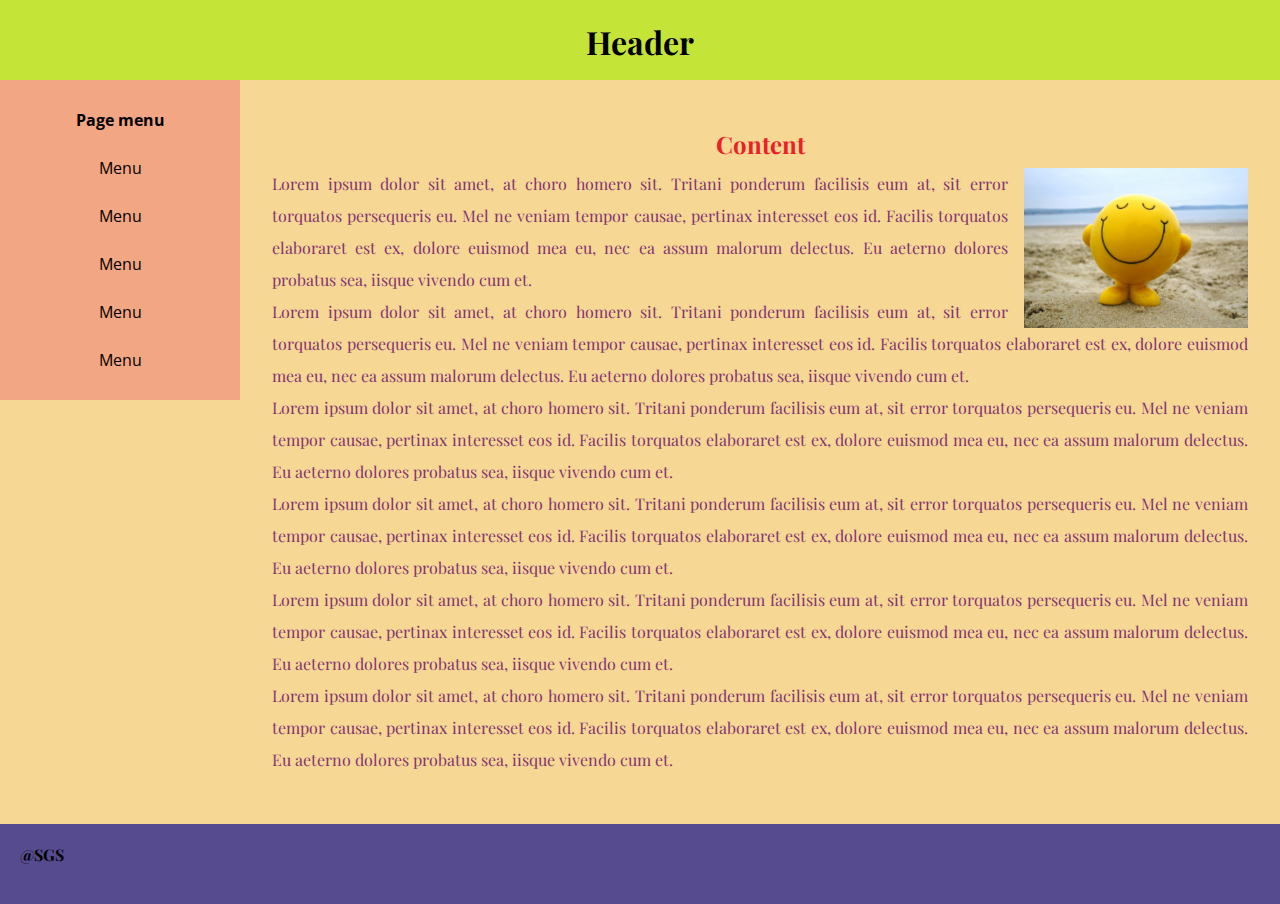
<file: PS_1/task2/index.html>
<!DOCTYPE html>
<html lang="en">
<head>
  <meta charset="UTF-8">
  <meta name="viewport" content="width=device-width, initial-scale=1.0">
  <meta http-equiv="X-UA-Compatible" content="ie=edge">
  <title> Task_2 </title>
  <link rel="stylesheet" href="style.css">
  <link href="https://fonts.googleapis.com/css?family=Open+Sans|Playfair+Display&display=swap&subset=cyrillic" rel="stylesheet">
</head>

<body>
  <div class="wrapper">
    <div class="header"><h1>Header</h1></div>
    <div class="menu"><b>Page menu</b><br>Menu<br>Menu<br>Menu<br>Menu<br>Menu</div>
    <div class="content"><h2>Content</h2>
      <img id="content_img1" src="happy-smile-guy.jpg" alt="smile">
      <p>Lorem ipsum dolor sit amet, at choro homero sit. Tritani ponderum facilisis eum at, sit error torquatos persequeris eu. Mel ne veniam tempor causae, pertinax interesset eos id. Facilis torquatos elaboraret est ex, dolore euismod mea eu, nec ea assum malorum delectus. Eu aeterno dolores probatus sea, iisque vivendo cum et.</p>
      <p>Lorem ipsum dolor sit amet, at choro homero sit. Tritani ponderum facilisis eum at, sit error torquatos persequeris eu. Mel ne veniam tempor causae, pertinax interesset eos id. Facilis torquatos elaboraret est ex, dolore euismod mea eu, nec ea assum malorum delectus. Eu aeterno dolores probatus sea, iisque vivendo cum et.</p>
      <p>Lorem ipsum dolor sit amet, at choro homero sit. Tritani ponderum facilisis eum at, sit error torquatos persequeris eu. Mel ne veniam tempor causae, pertinax interesset eos id. Facilis torquatos elaboraret est ex, dolore euismod mea eu, nec ea assum malorum delectus. Eu aeterno dolores probatus sea, iisque vivendo cum et.</p>
      <p>Lorem ipsum dolor sit amet, at choro homero sit. Tritani ponderum facilisis eum at, sit error torquatos persequeris eu. Mel ne veniam tempor causae, pertinax interesset eos id. Facilis torquatos elaboraret est ex, dolore euismod mea eu, nec ea assum malorum delectus. Eu aeterno dolores probatus sea, iisque vivendo cum et.</p>
      <p>Lorem ipsum dolor sit amet, at choro homero sit. Tritani ponderum facilisis eum at, sit error torquatos persequeris eu. Mel ne veniam tempor causae, pertinax interesset eos id. Facilis torquatos elaboraret est ex, dolore euismod mea eu, nec ea assum malorum delectus. Eu aeterno dolores probatus sea, iisque vivendo cum et.</p>
      <p>Lorem ipsum dolor sit amet, at choro homero sit. Tritani ponderum facilisis eum at, sit error torquatos persequeris eu. Mel ne veniam tempor causae, pertinax interesset eos id. Facilis torquatos elaboraret est ex, dolore euismod mea eu, nec ea assum malorum delectus. Eu aeterno dolores probatus sea, iisque vivendo cum et.</p>
    </div>
  </div>
  <footer class="footer"><b>@SGS</b></footer>

</body>
</html>
</file>
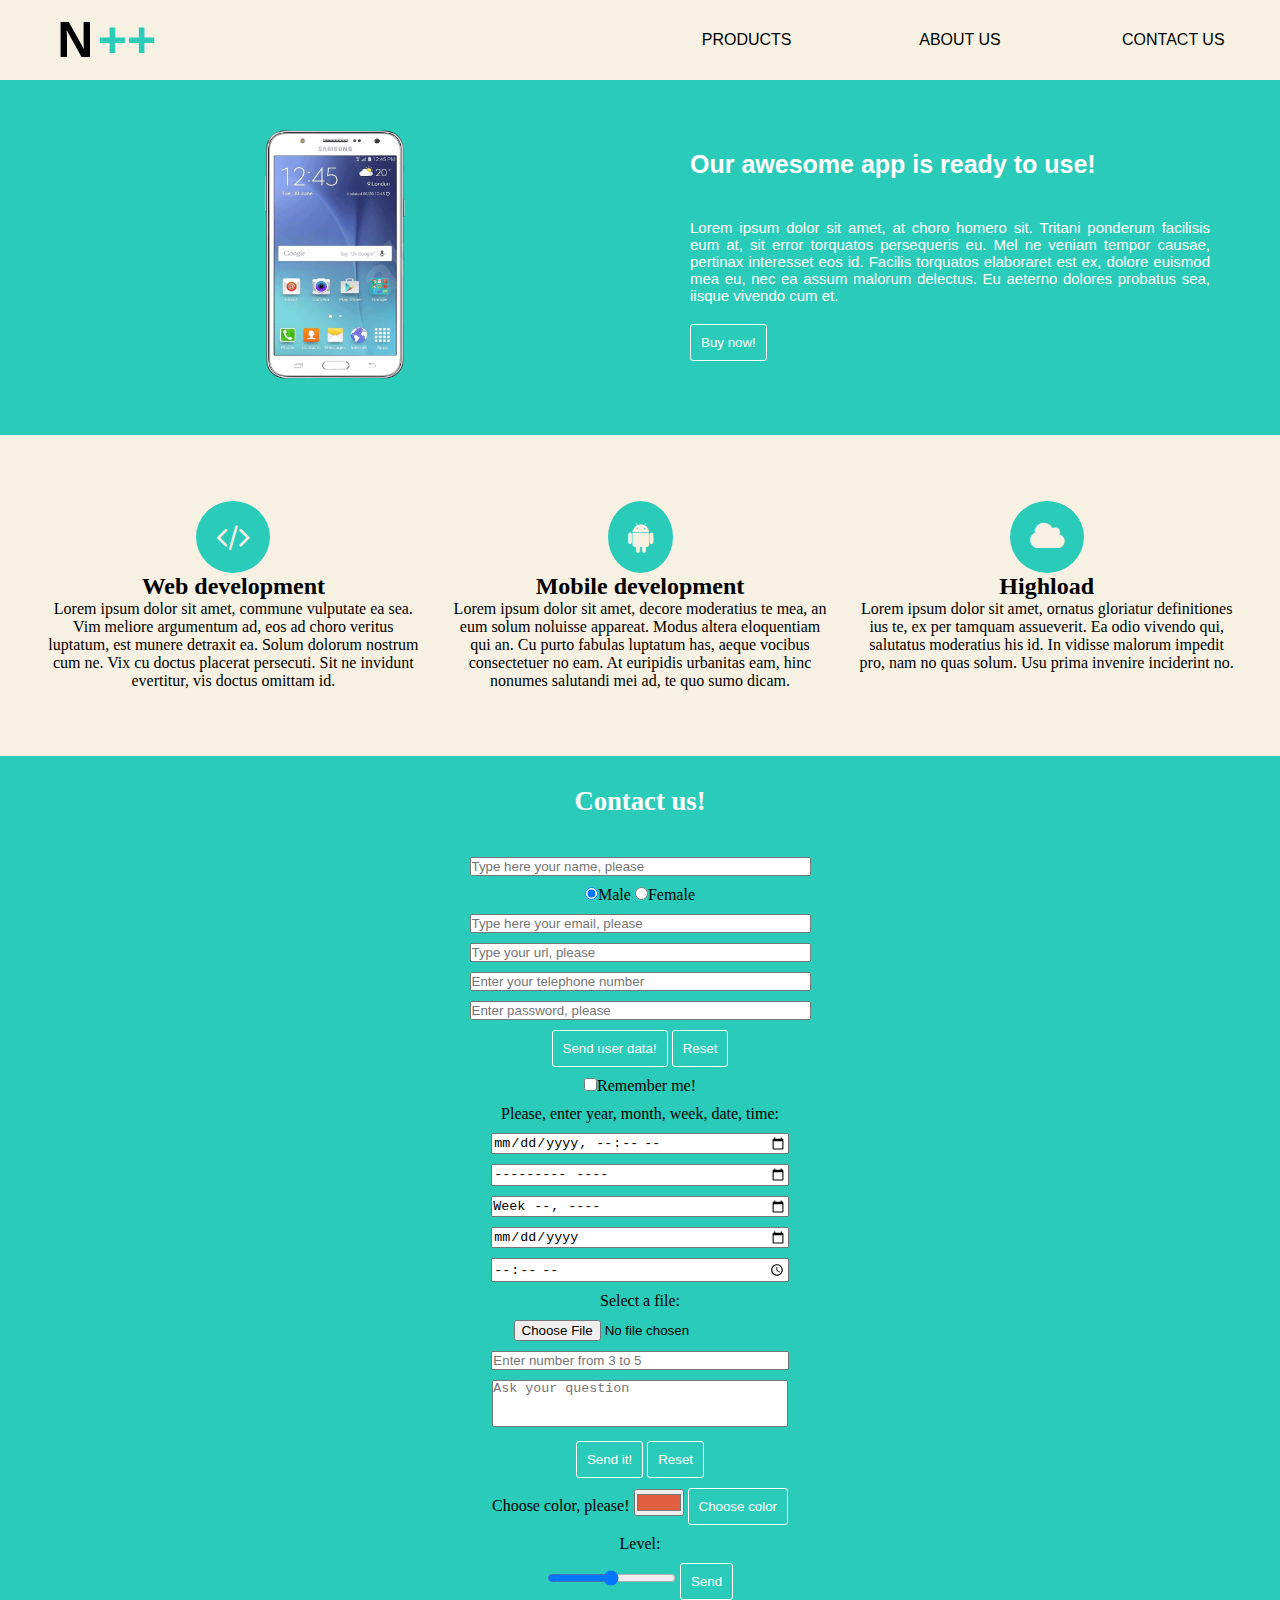
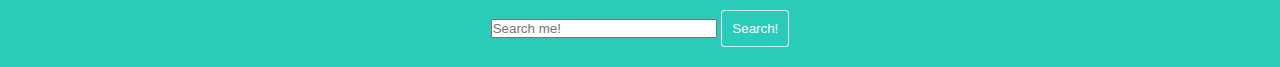
<file: PS_1/task3/index.html>
<!DOCTYPE html>
<html lang="en">
<head>
  <meta charset="UTF-8">
  <meta name="viewport" content="width=device-width, initial-scale=1.0">
  <meta http-equiv="X-UA-Compatible" content="ie=edge">
  <link rel="stylesheet" href="http://maxcdn.bootstrapcdn.com/font-awesome/4.3.0/css/font-awesome.min.css">
  <link rel="stylesheet" href="style.css">
  <title>Task_3</title>
</head>

<body>

  <section class="header">
    <div class="head_content">
      <span id="head_brand_1"><b>N</b></span>
      <span id="head_brand_2"><b>++</b></span></div>
    <div class="head_content"></div>
    <div class="head_content"></div>
    <div class="head_content"><a class="head_link" href="#">PRODUCTS</a></div>
    <div class="head_content"><a class="head_link" href="#">ABOUT US</a></div>
    <div class="head_content"><a class="head_link" href="#">CONTACT US</a></div>
  </section>

  <section class="container_1">
    <div class="container_1_img"> <img id="img_1" src="img/phone_for_task3.png" alt="phone_img"></div>
    <div class="container_1_content">
      <div class="container_1_content_row1"><p><span><b>Our awesome app is ready to use!</b></span></p></div>
      <div class="container_1_content_row2"><p><span>Lorem ipsum dolor sit amet, at choro homero sit. Tritani ponderum facilisis eum at, sit error torquatos persequeris eu. Mel ne veniam tempor causae, pertinax interesset eos id. Facilis torquatos elaboraret est ex, dolore euismod mea eu, nec ea assum malorum delectus. Eu aeterno dolores probatus sea, iisque vivendo cum et.</span></p></div>
      <p><input class="btn" id="BuyNow" type="button" value="Buy now!" onclick="alert('You clicked this button. Ok!')" name="btn"></p>
    </div>
  </section>

  <section class="container_2">
    <div class="container_2_col">
      <div class="column_icon"><i class="fa fa-code fa-2x"></i></div>
      <p><span><a href="#" class="column_link"><b>Web development</b></a></span></p>
      <p><span class="column_content">Lorem ipsum dolor sit amet, commune vulputate ea sea. Vim meliore argumentum ad, eos ad choro veritus luptatum, est munere detraxit ea. Solum dolorum nostrum cum ne. Vix cu doctus placerat persecuti. Sit ne invidunt evertitur, vis doctus omittam id.</span></p>
    </div>
    <div class="container_2_col">
      <div class="column_icon"><i class="fa fa-android fa-2x"></i></div>
      <p><span><a href="#" class="column_link"><b>Mobile development</b></a></span></p>
      <p><span class="column_content">Lorem ipsum dolor sit amet, decore moderatius te mea, an eum solum noluisse appareat. Modus altera eloquentiam qui an. Cu purto fabulas luptatum has, aeque vocibus consectetuer no eam. At euripidis urbanitas eam, hinc nonumes salutandi mei ad, te quo sumo dicam.</span></p>
    </div>
    <div class="container_2_col">
      <div class="column_icon"><i class="fa fa-cloud fa-2x"></i></div>
      <p><span><a href="#" class="column_link"><b>Highload</b></a></span></p>
      <p><span class="column_content">Lorem ipsum dolor sit amet, ornatus gloriatur definitiones ius te, ex per tamquam assueverit. Ea odio vivendo qui, salutatus moderatius his id. In vidisse malorum impedit pro, nam no quas solum. Usu prima invenire inciderint no.</span></p>
    </div>
  </section>

  <section class="footer">
    <div>
      <div class="footer_head"><b>Contact us!</b></div>
      <div id="footer_form">
        <form class="form_input">
          <div class="user_info"><input class="user_data" type="text" placeholder="Type here your name, please" size="40"></div>
          <div class="user_info"><label>
            <input type="radio" name="gender" value="male" checked>Male
            <input type="radio" name="gender" value="female">Female</label></div>
          <div class="user_info"><input class="user_data" type="email" placeholder="Type here your email, please" size="40"></div>
          <div class="user_info"><input class="user_data" type="url" name="url" placeholder="Type your url, please" size="40"></div>
          <div class="user_info"><input class="user_data" type="tel" name="phone" pattern="[0-9]{3}-[0-9]{2}-[0-9]{3}" placeholder="Enter your telephone number" size="40"></div>
          <div class="user_info"><input class="user_data" type="password" name="psw" placeholder="Enter password, please" size="40"></div>
          <div class="user_info"><input class="btn" type="submit" value="Send user data!" onclick="alert('WOW, You sent user information! Cool!')" name="btn">
            <input class="btn" type="reset" name="rst" value="Reset"  onclick="alert('Information are reset')"></div>
          <div class="user_info"><input type="checkbox" name="checkbox">Remember me!</label></div>
          <div class="user_info"><label>Please, enter year, month, week, date, time:</label></div>
          <div class="user_info"><input class="usr_date-time" type="datetime-local" name="date-time" size="50"></div>
          <div class="user_info"><input class="usr_date-time" type="month" name="month" placeholder="Emner the month and year" size="50"></div>
          <div class="user_info"><input class="usr_date-time" type="week" name="week" placeholder="Enter week year, please" size="50"></div>
          <div class="user_info"><input class="usr_date-time" type="date" name="date" placeholder="Enter the date" size="50"></div>
          <div class="user_info"><input class="usr_date-time" type="time" name="time" placeholder="Enter time, please" size="50"></div>
          <div class="user_info"><label id="selectFile">Select a file:</label></div>
          <div class="user_info"><input type="file" name="myFile"></div>
          <div class="user_info"><input id="usr_num"type="number" name="num" placeholder="Enter number from 3 to 5" min="3" max="8" size="50"></div>
          <div class="user_info"><textarea id="textarea" name="comment" cols="48" rows="3" placeholder="Ask your question"></textarea></div>
          <div class="user_info"><input class="btn" type="submit" name="num" value="Send it!" onclick="alert('WOW, You choose the number! Cool!')" name="btn">
            <input class="btn" type="reset" name="rst" value="Reset" onclick="alert('Information are reset')"></div>
          <div class="user_info"><label>Choose color, please!</label>
            <input type="color" name="color" value="#e15f41">
            <input class="btn" type="submit" name="color_submit" value="Choose color" onclick="alert('Oh my Good! You choose such a beautiful color! Cool!')" name="btn"></div>
          <div class="user_info"><label>Level:</label></div>
          <div class="user_info"><input type="range" name="range" min="-100" max="100">
            <input  class="btn" type="submit" name="color_submit" value="Send" onclick="alert('Respekt! This is a very good choose!')" name="btn"></div>
          <div class="user_info"><input id="search" type="search" name="searchGogl" placeholder="Search me!">
            <input class="btn" type="submit" name="color_submit" value="Search!"></div>
        </form>
      </div>
    </div>
  </section>

</body>
</html>
</file>
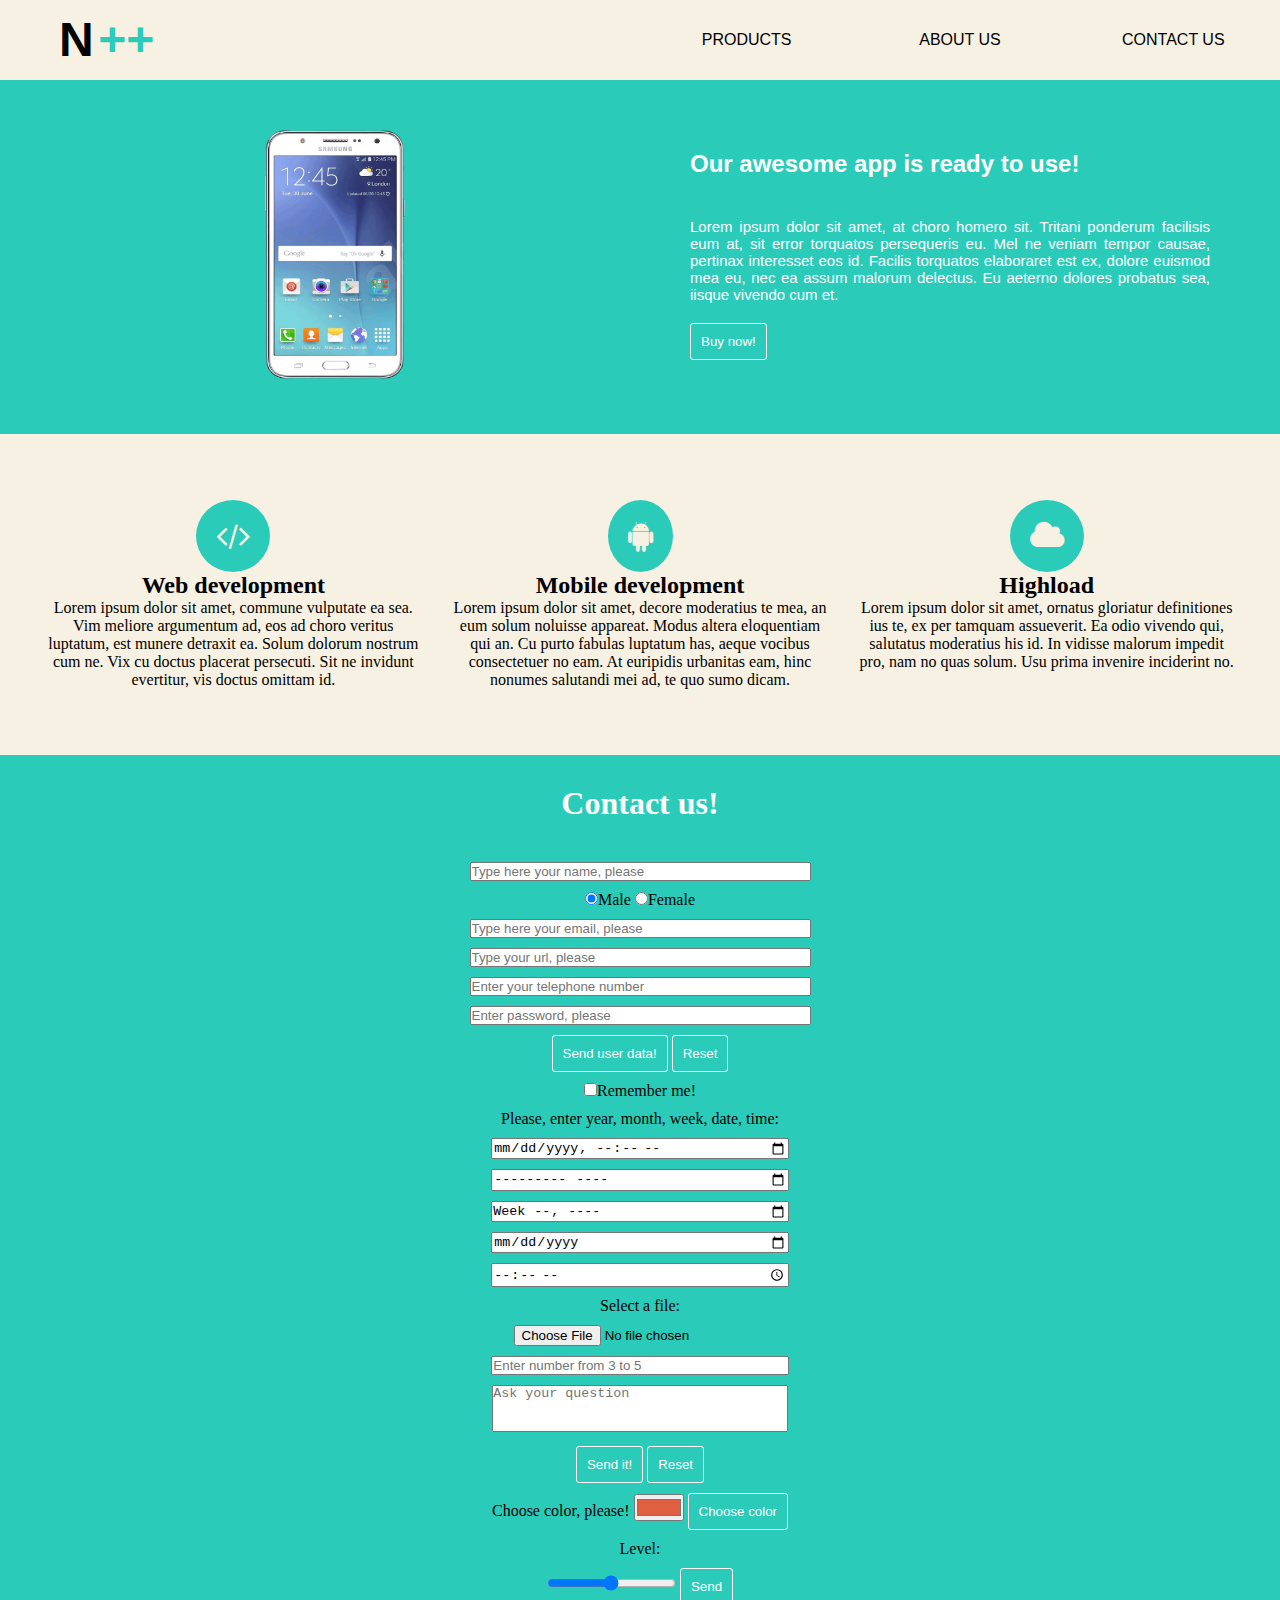
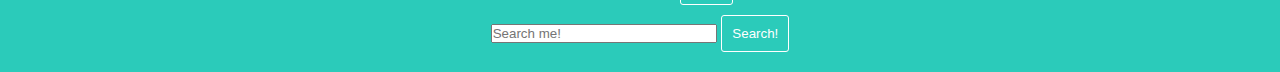
<file: PS_3/landing/index.html>
<!DOCTYPE html>
<html lang="en">
<head>
  <meta charset="UTF-8">
  <meta name="viewport" content="width=device-width, initial-scale=1.0">
  <meta http-equiv="X-UA-Compatible" content="ie=edge">
  <link rel="stylesheet" href="http://maxcdn.bootstrapcdn.com/font-awesome/4.3.0/css/font-awesome.min.css">
  <link rel="stylesheet" href="style.css">
  <title>Landing page</title>
  <script src="https://ajax.googleapis.com/ajax/libs/jquery/2.2.0/jquery.min.js"></script>
  <script src="main.js"></script>
</head>

<body>

  <section class="header">
    <div class="head_content">
      <span id="head_brand_1"><b>N</b></span>
      <span id="head_brand_2"><b>++</b></span></div>
    <div class="head_content"></div>
    <div class="head_content"></div>
    <div class="head_content" ><a class="head_link" href="#anchor_1">PRODUCTS</a></div>
    <div class="head_content"><a class="head_link" href="#anchor_2">ABOUT US</a></div>
    <div class="head_content"><a class="head_link" href="#anchor_3">CONTACT US</a></div>
  </section>

  <section class="container_1" id="anchor_1">
    <div class="container_1_img"> <img id="img_1" src="img/phone_for_task3.png" alt="phone_img"></div>
    <div class="container_1_content">
      <div class="container_1_content_row1"><p><span><b>Our awesome app is ready to use!</b></span></p></div>
      <div class="container_1_content_row2"><p><span>Lorem ipsum dolor sit amet, at choro homero sit. Tritani ponderum facilisis eum at, sit error torquatos persequeris eu. Mel ne veniam tempor causae, pertinax interesset eos id. Facilis torquatos elaboraret est ex, dolore euismod mea eu, nec ea assum malorum delectus. Eu aeterno dolores probatus sea, iisque vivendo cum et.</span></p></div>
      <p><input class="btn" id="BuyNow" type="button" value="Buy now!" onclick="alert('You clicked this button. Ok!')" name="btn"></p>
    </div>
  </section>

  <section class="container_2" id="anchor_2">
    <div class="container_2_col">
      <div class="column_icon"><i class="fa fa-code fa-2x"></i></div>
      <p><span><a href="#" class="column_link"><b>Web development</b></a></span></p>
      <p><span class="column_content">Lorem ipsum dolor sit amet, commune vulputate ea sea. Vim meliore argumentum ad, eos ad choro veritus luptatum, est munere detraxit ea. Solum dolorum nostrum cum ne. Vix cu doctus placerat persecuti. Sit ne invidunt evertitur, vis doctus omittam id.</span></p>
    </div>
    <div class="container_2_col">
      <div class="column_icon"><i class="fa fa-android fa-2x"></i></div>
      <p><span><a href="#" class="column_link"><b>Mobile development</b></a></span></p>
      <p><span class="column_content">Lorem ipsum dolor sit amet, decore moderatius te mea, an eum solum noluisse appareat. Modus altera eloquentiam qui an. Cu purto fabulas luptatum has, aeque vocibus consectetuer no eam. At euripidis urbanitas eam, hinc nonumes salutandi mei ad, te quo sumo dicam.</span></p>
    </div>
    <div class="container_2_col">
      <div class="column_icon"><i class="fa fa-cloud fa-2x"></i></div>
      <p><span><a href="#" class="column_link"><b>Highload</b></a></span></p>
      <p><span class="column_content">Lorem ipsum dolor sit amet, ornatus gloriatur definitiones ius te, ex per tamquam assueverit. Ea odio vivendo qui, salutatus moderatius his id. In vidisse malorum impedit pro, nam no quas solum. Usu prima invenire inciderint no.</span></p>
    </div>
  </section>

  <section class="footer" id="anchor_3">
    <div>
      <div class="footer_head"><b>Contact us!</b></div>
      <div id="footer_form">
        <form class="form_input">
          <div class="user_info"><input class="user_data" type="text" placeholder="Type here your name, please" size="40"></div>
          <div class="user_info"><label>
            <input type="radio" name="gender" value="male" checked>Male
            <input type="radio" name="gender" value="female">Female</label></div>
          <div class="user_info"><input class="user_data" type="email" placeholder="Type here your email, please" size="40"></div>
          <div class="user_info"><input class="user_data" type="url" name="url" placeholder="Type your url, please" size="40"></div>
          <div class="user_info"><input class="user_data" type="tel" name="phone" pattern="[0-9]{3}-[0-9]{2}-[0-9]{3}" placeholder="Enter your telephone number" size="40"></div>
          <div class="user_info"><input class="user_data" type="password" name="psw" placeholder="Enter password, please" size="40"></div>
          <div class="user_info"><input class="btn" type="submit" value="Send user data!" onclick="alert('WOW, You sent user information! Cool!')" name="btn">
            <input class="btn" type="reset" name="rst" value="Reset"  onclick="alert('Information are reset')"></div>
          <div class="user_info"><input type="checkbox" name="checkbox">Remember me!</label></div>
          <div class="user_info"><label>Please, enter year, month, week, date, time:</label></div>
          <div class="user_info"><input class="usr_date-time" type="datetime-local" name="date-time" size="50"></div>
          <div class="user_info"><input class="usr_date-time" type="month" name="month" placeholder="Emner the month and year" size="50"></div>
          <div class="user_info"><input class="usr_date-time" type="week" name="week" placeholder="Enter week year, please" size="50"></div>
          <div class="user_info"><input class="usr_date-time" type="date" name="date" placeholder="Enter the date" size="50"></div>
          <div class="user_info"><input class="usr_date-time" type="time" name="time" placeholder="Enter time, please" size="50"></div>
          <div class="user_info"><label id="selectFile">Select a file:</label></div>
          <div class="user_info"><input type="file" name="myFile"></div>
          <div class="user_info"><input id="usr_num"type="number" name="num" placeholder="Enter number from 3 to 5" min="3" max="8" size="50"></div>
          <div class="user_info"><textarea id="textarea" name="comment" cols="48" rows="3" placeholder="Ask your question"></textarea></div>
          <div class="user_info"><input class="btn" type="submit" name="num" value="Send it!" onclick="alert('WOW, You choose the number! Cool!')" name="btn">
            <input class="btn" type="reset" name="rst" value="Reset" onclick="alert('Information are reset')"></div>
          <div class="user_info"><label>Choose color, please!</label>
            <input type="color" name="color" value="#e15f41">
            <input class="btn" type="submit" name="color_submit" value="Choose color" onclick="alert('Oh my Good! You choose such a beautiful color! Cool!')" name="btn"></div>
          <div class="user_info"><label>Level:</label></div>
          <div class="user_info"><input type="range" name="range" min="-100" max="100">
            <input  class="btn" type="submit" name="color_submit" value="Send" onclick="alert('Respekt! This is a very good choose!')" name="btn"></div>
          <div class="user_info"><input id="search" type="search" name="searchGogl" placeholder="Search me!">
            <input class="btn" type="submit" name="color_submit" value="Search!"></div>
        </form>
      </div>
    </div>
  </section>
  <div id="Up"></div>

</body>
</html>
</file>
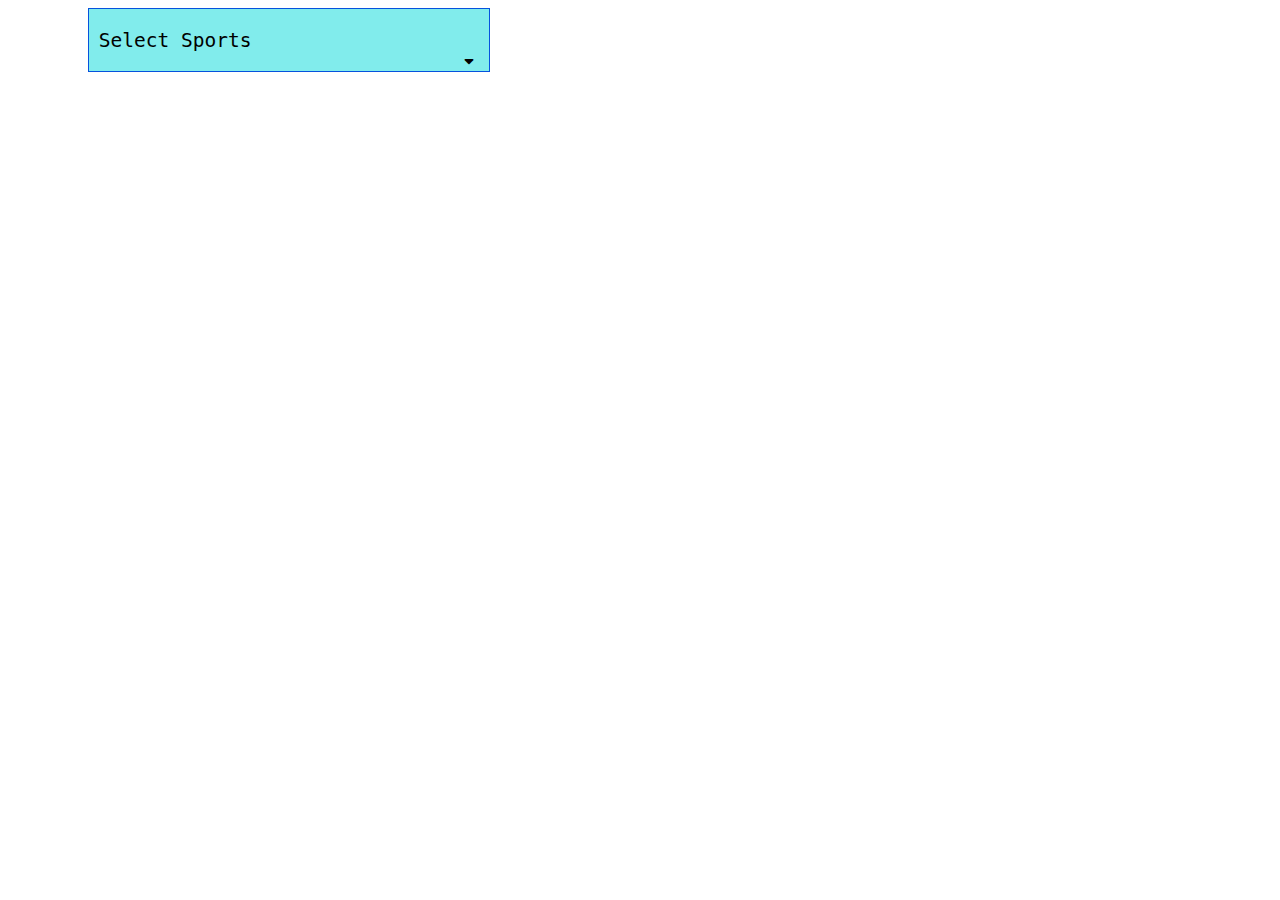
<file: PS_3/Select/index.html>
<!DOCTYPE html>
<html lang="en">
<head>
  <meta charset="UTF-8">
  <meta name="viewport" content="width=device-width, initial-scale=1.0">
  <meta http-equiv="X-UA-Compatible" content="ie=edge">
  <link rel="stylesheet" href="https://use.fontawesome.com/releases/v5.8.1/css/all.css">
  <link rel="stylesheet" href="style.css">
  <title>DropDown menu</title>
</head>
<body>    
  <div id="dropdownID" class="dropdown">
    <div id="selectID" class="select"><p>Select Sports</p></div>
  </div>

  <script src="https://ajax.googleapis.com/ajax/libs/jquery/2.2.0/jquery.min.js"></script>
  <script src="main.js"></script>
</body>
</html>
</file>
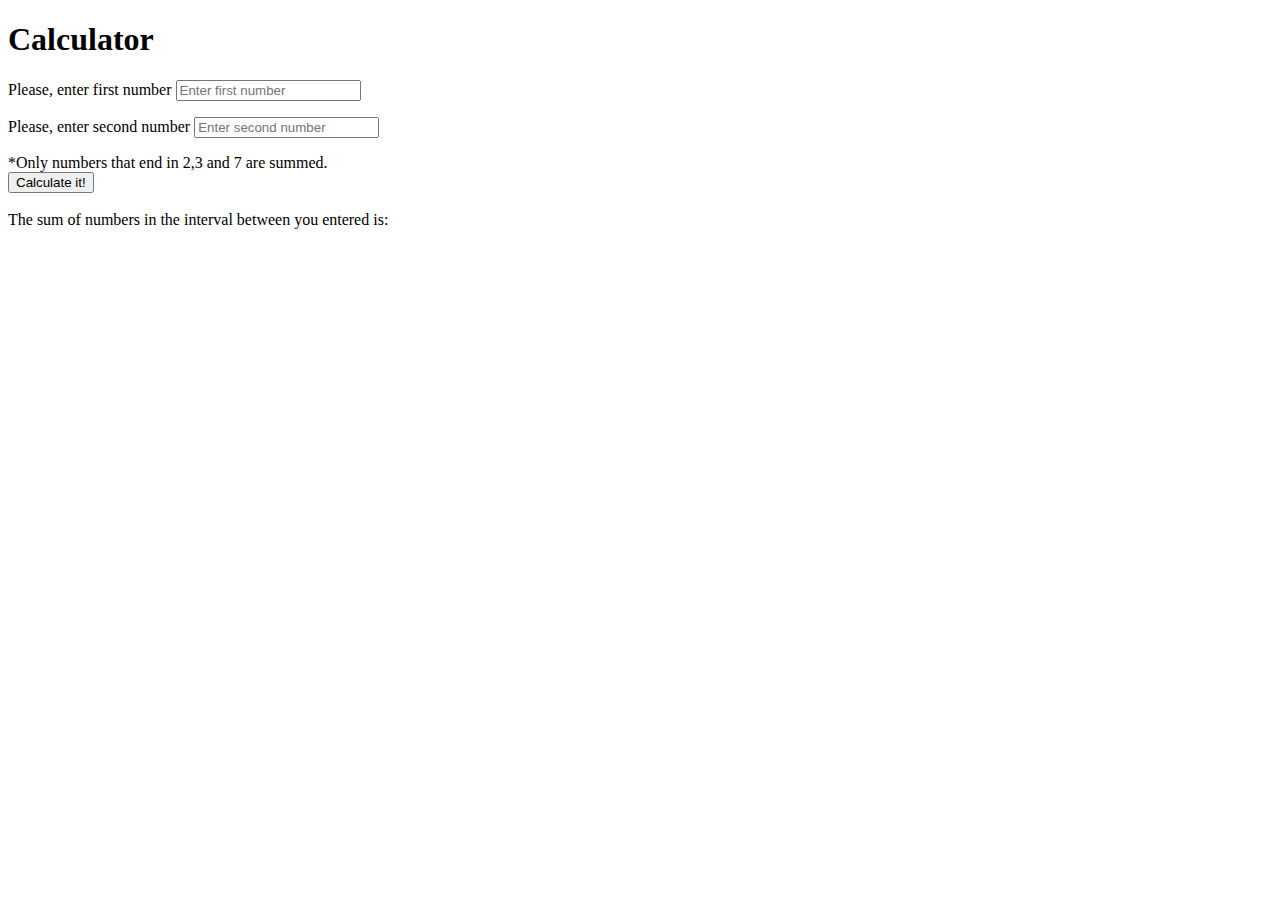
<file: PS_2/warm-up/task1/index.html>
<!DOCTYPE html>
<html lang="en">
<head>
  <meta charset="UTF-8">
  <meta name="viewport" content="width=device-width, initial-scale=1.0">
  <meta http-equiv="X-UA-Compatible" content="ie=edge">
  <title>Task 1</title>
</head>
<body>

  <section class="wrapper">
    <h1>Calculator</h1>
    <div>
      <form>
        <label class="condition" for="usr_input1" >Please, enter first number</label>
        <input id="usr_input1" type="number" placeholder="Enter first number">
        <p><label class="condition" for="usr_input2">Please, enter second number</label>
        <input id="usr_input2" type="number" placeholder="Enter second number"></p>
        <span id="text_warning">*Only numbers that end in 2,3 and 7 are summed.<br></span>
        <input type="button" id="btnCalc" name="btn1" value="Calculate it!">
      </form>
      <div>
        <span id="result_area"><br>The sum of numbers in the interval between you entered is:</span>
        <div id="calc_result"></div>
      </div>
    </div>

  </section>
  <script src="main.js"></script>
</body>
</html>
</file>
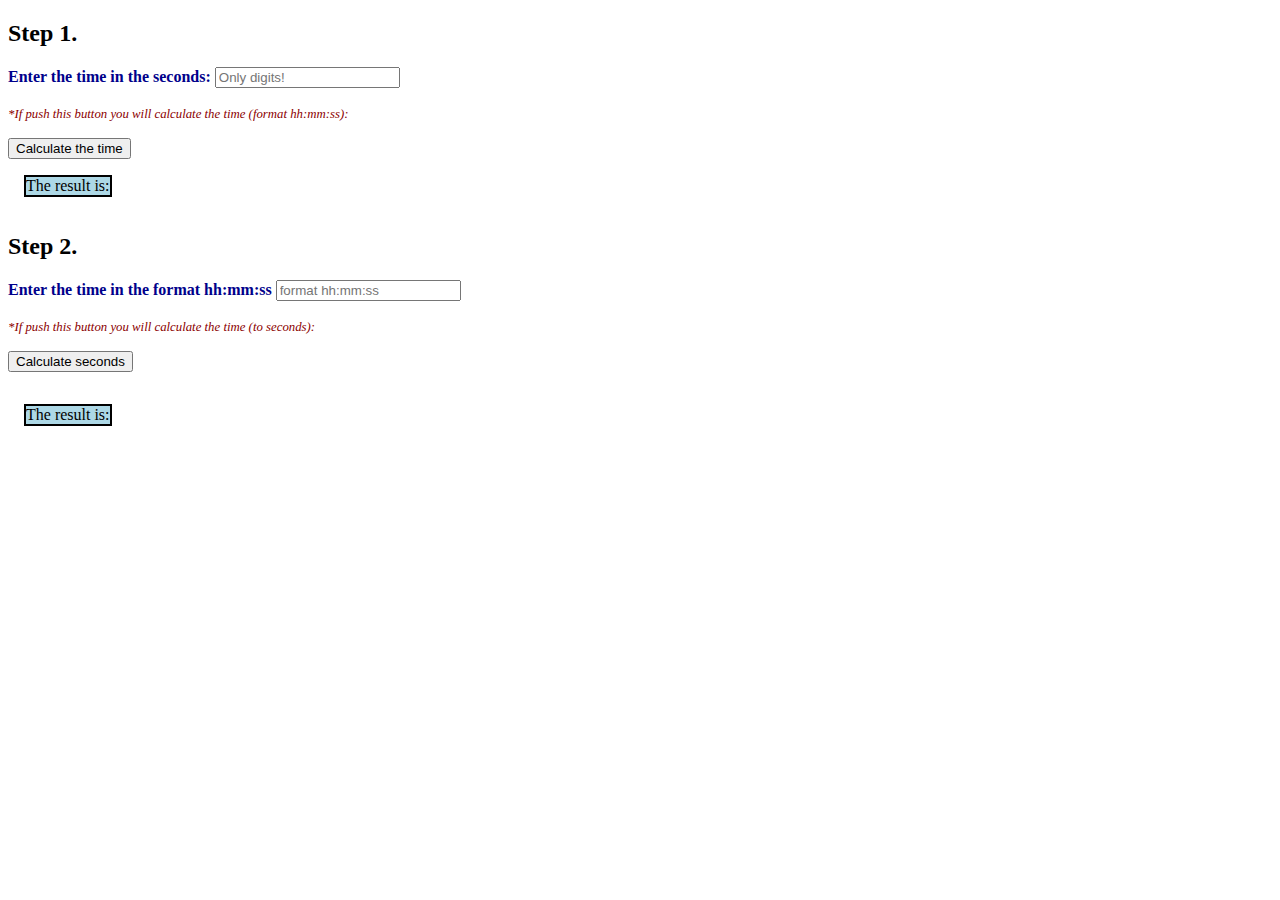
<file: PS_2/warm-up/task2/index.html>
<!DOCTYPE html>
<html lang="en">
<head>
  <meta charset="UTF-8">
  <meta name="viewport" content="width=device-width, initial-scale=1.0">
  <meta http-equiv="X-UA-Compatible" content="ie=edge">
  <link rel="stylesheet" href="style.css">
  <title>Task 2</title>
</head>

<body>

  <section class="wrapper">
    <div>
      <h2>Step 1.</h2>
      <form>
        <label class="task_condition" for="usrInput1"><b>Enter the time in the seconds:</b></label>
        <input id="usrInput1" type="number" name="time_1" placeholder="Only digits!">
         <p><label class="text_warning" for="btnCalcTime">*If push this button you will calculate the time (format hh:mm:ss):</label></p>
        <input type="button" id="btnCalcTime" value="Calculate the time" onclick="calcTime()">
      </form>
    </div>
    <div class="result"><span>The result is: </span>
      <div id="result_sec"></div>
    </div>

    <div>
      <h2>Step 2.</h2>
      <form>
        <label class="task_condition" for="usrInput2"><b>Enter the time in the format hh:mm:ss</b></label>
        <input id="usrInput2" type="datetime" name="time_2" placeholder="format hh:mm:ss">
        <p><label class="text_warning" for="btnCalcSec">*If push this button you will calculate the time (to seconds):</label><p>
        <input type="button" id="btnCalcSec" value="Calculate seconds" onclick="calcSec()">
      </form>
    </div>
    <div class="result"><span>The result is: </span>
      <div id="result_time"></div>
    </div>
  </section>
  <script src="main.js"></script>

</body>
</html>
</file>
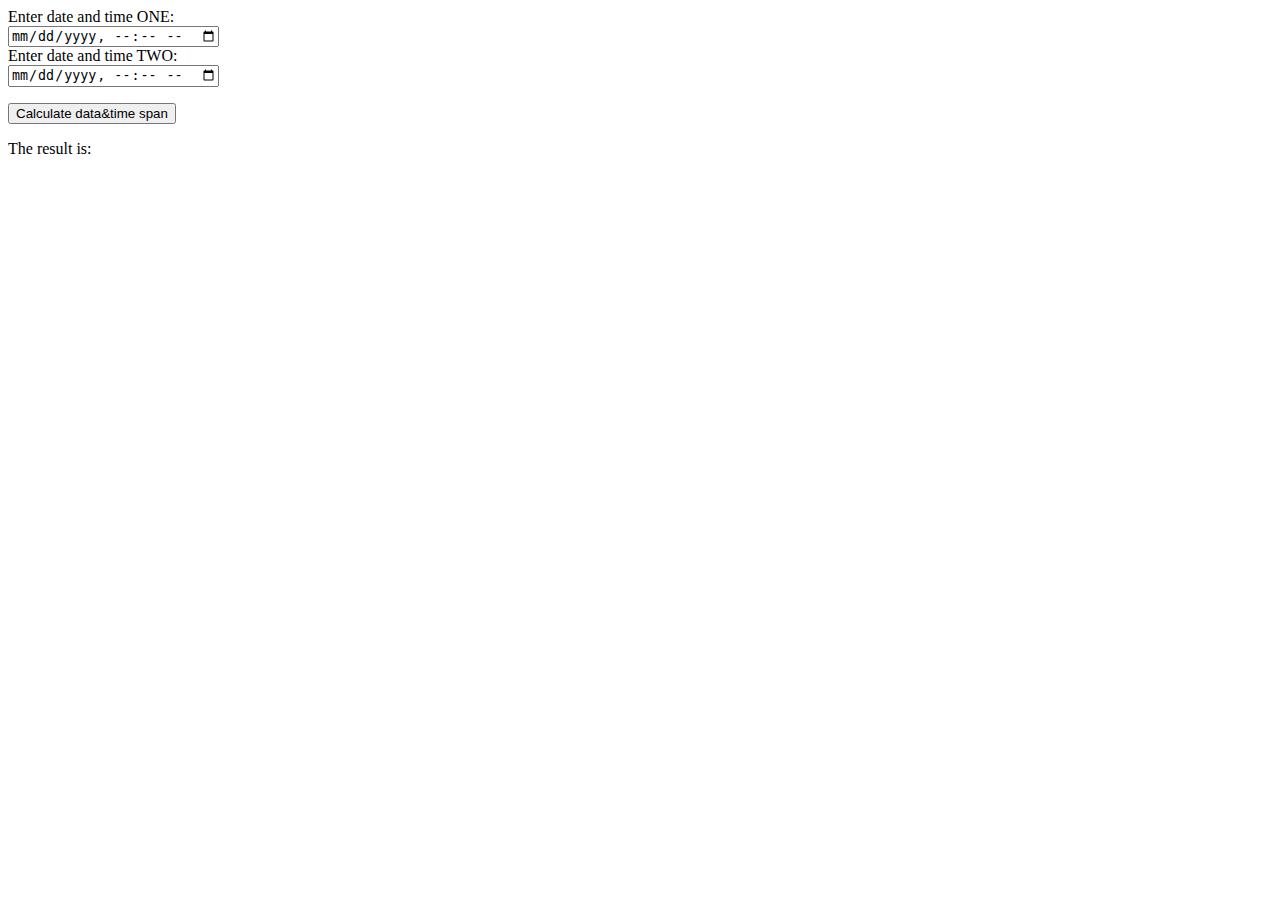
<file: PS_2/warm-up/task3/index.html>
<!DOCTYPE html>
<html lang="en">
<head>
  <meta charset="UTF-8">
  <meta name="viewport" content="width=device-width, initial-scale=1.0">
  <meta http-equiv="X-UA-Compatible" content="ie=edge">
  <title>Task_3</title>
</head>
<body>

  <section class="wrapper">
    <div>
      <form>
        <label for="usrInput1" class="label">Enter date and time ONE:<br></label>
        <input id="usrInput1" type="datetime-local" name="datetime">
        <label for="usrInput2" class="label"><br>Enter date and time TWO:<br></label>
        <input id="usrInput2" type="datetime-local" name="datetime">
        <p><input type="button" id="btnCalc" name="btn3" value="Calculate data&time span"></p>
      </form>
    </div>
    <div class="result"><span>The result is: </span>
      <div id="calc_result"></div>
  </section>
  <script src="main.js"></script>

</body>
</html>
</file>
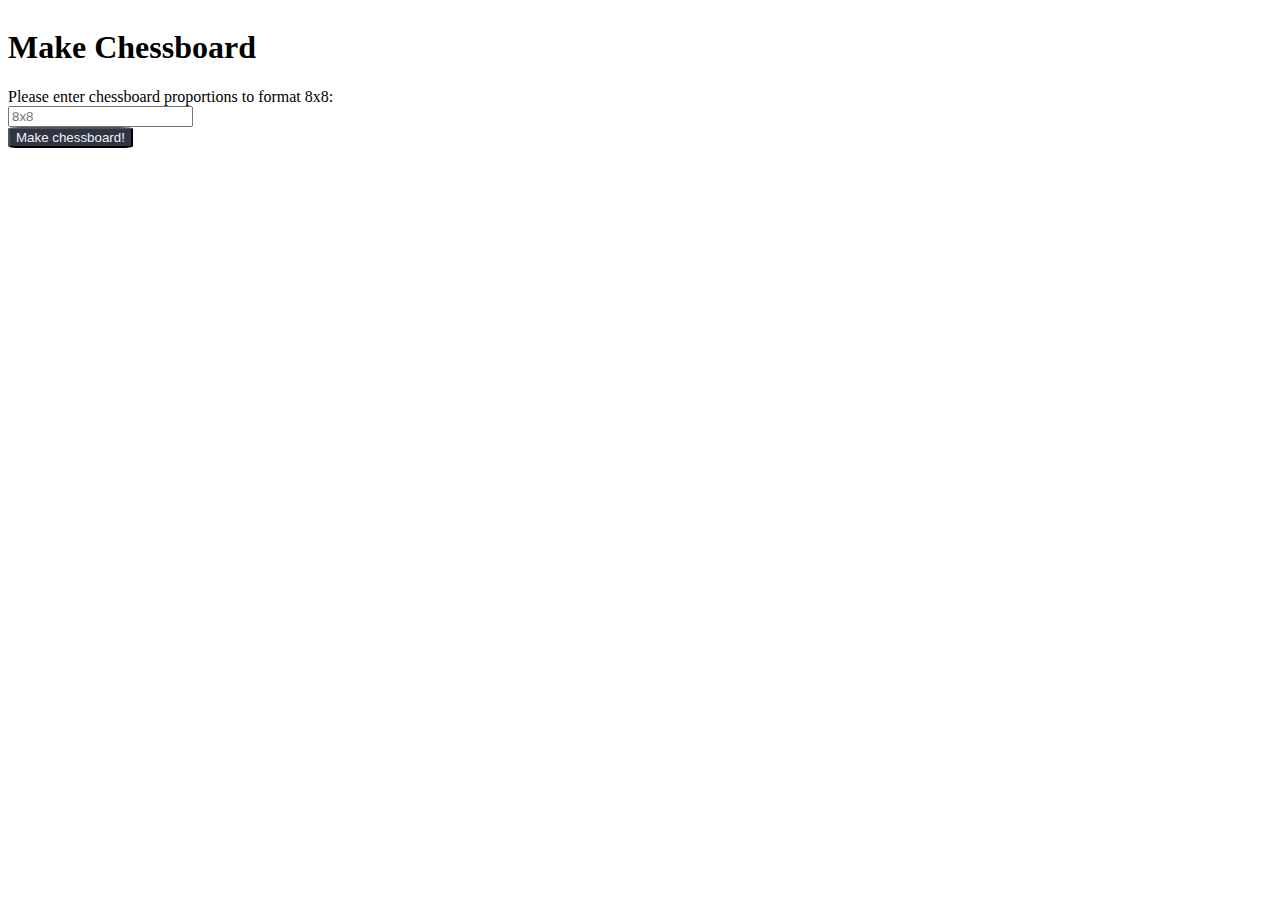
<file: PS_2/warm-up/task4/index.html>
<!DOCTYPE html>
<html lang="en">
<head>
  <meta charset="UTF-8">
  <meta name="viewport" content="width=device-width, initial-scale=1.0">
  <meta http-equiv="X-UA-Compatible" content="ie=edge">
  <link rel="stylesheet" href="style.css">
  <title>Task 4</title>
</head>

<body>
  <section class="wrapper">
    <h1>Make Chessboard</h1>
    <form class="field_input">
      <label id="condition" for="user_size">Please enter chessboard proportions to format 8x8:<br></label>
      <input id="user_size" type="text" placeholder="8x8">
      <div id="btn_place">
        <input type="button" id="btn_create" value="Make chessboard!">
      </div>
    </form>
    <div id="box"></div>
  </section>
  <script src="main.js"></script>

</body>
</html>
</file>
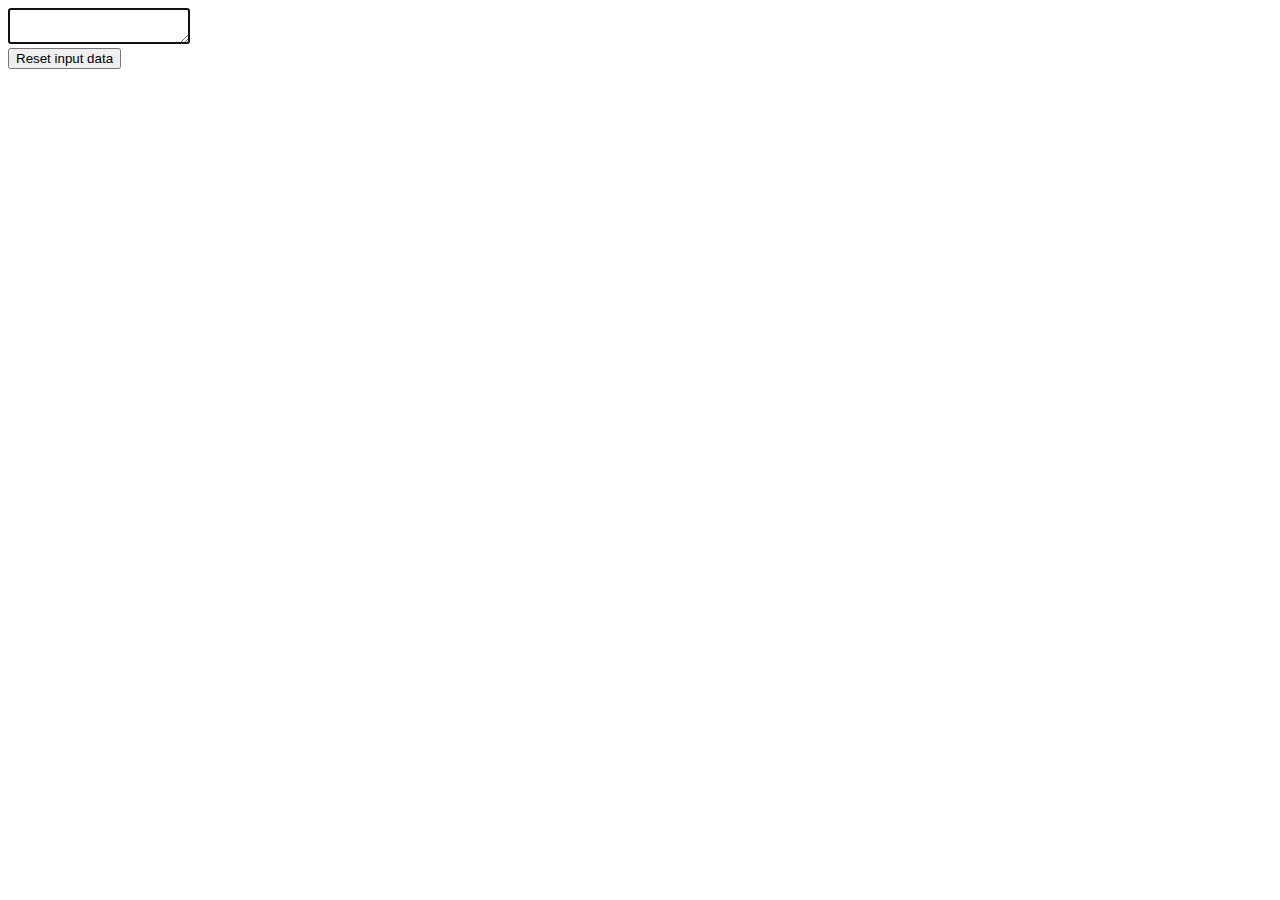
<file: PS_2/warm-up/task5/index.html>
<!DOCTYPE html>
<html lang="en">
<head>
  <meta charset="UTF-8">
  <meta name="viewport" content="width=device-width, initial-scale=1.0">
  <meta http-equiv="X-UA-Compatible" content="ie=edge">
  <title>Task 5</title>
</head>
<body>

  <section class="wrapper">
    <form name="form1" onReset="alert('The text area will be cleared.')">
      <div><textarea id="user_input" autofocus></textarea></div>
      <div><input type="reset" value="Reset input data" id="reset_btn"></div>
    </form>
    <div id="result"></div>
  </section>
  <script src="main.js"></script>

</body>
</html>
</file>
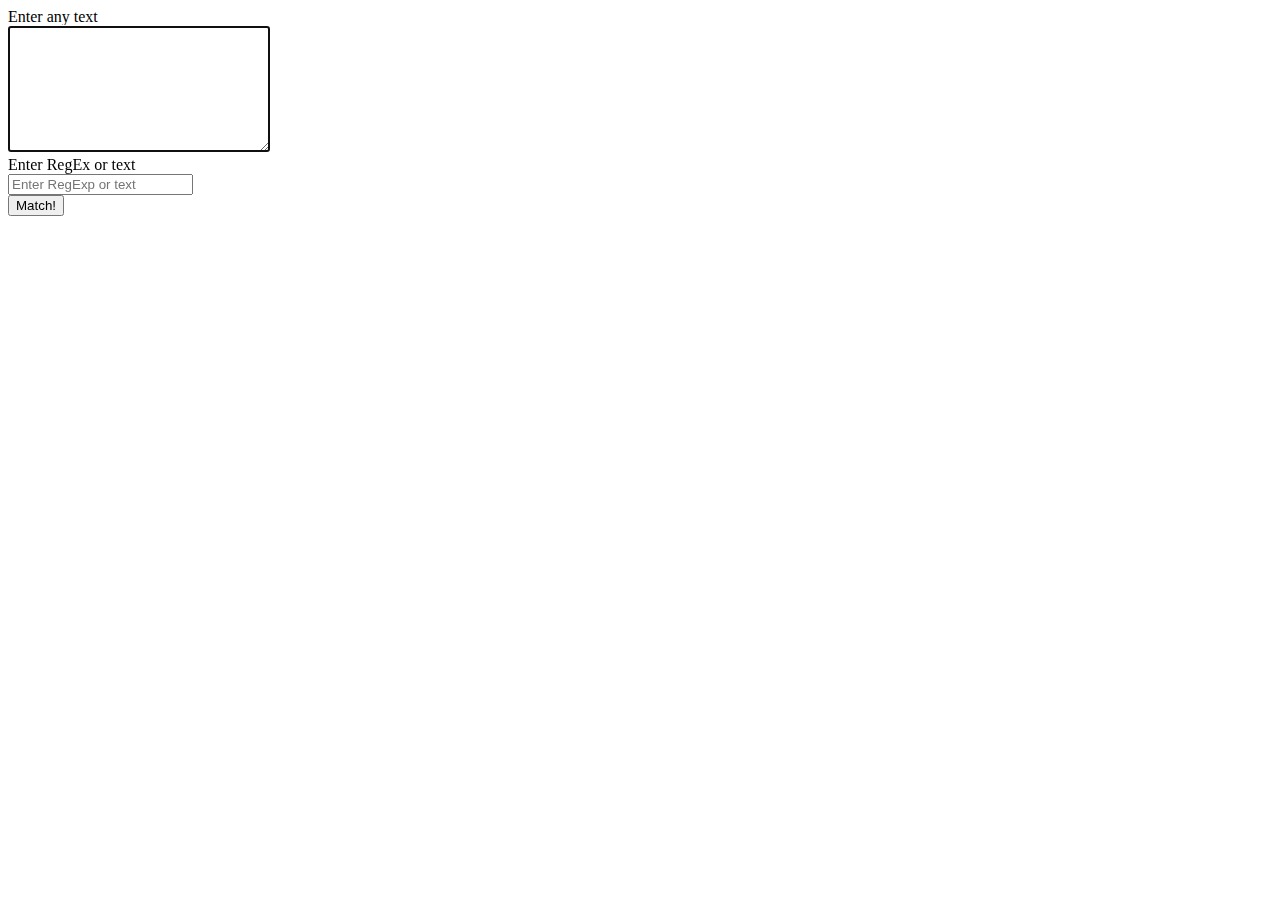
<file: PS_2/warm-up/task6/index.html>
<!DOCTYPE html>
<html lang="en">
<head>
  <meta charset="UTF-8">
  <meta name="viewport" content="width=device-width, initial-scale=1.0">
  <meta http-equiv="X-UA-Compatible" content="ie=edge">
  <title>Task 6</title>
</head>
<body>

  <section>
    <form>
      <div><label class="input" for="userText">Enter any text</label></div>
      <div><textarea id="userText" rows="8" cols="30" autofocus></textarea></div>
      <div><label class="input" for="userExp">Enter RegEx or text</label></div>
      <div><input type="text" id="userExp" placeholder="Enter RegExp or text"></div>
      <div><input type="submit" id="matchBtn" value="Match!"></div>
    </form>
    <div id="result"></div>
  </section>
  <script src="main.js"></script>

</body>
</html>
</file>
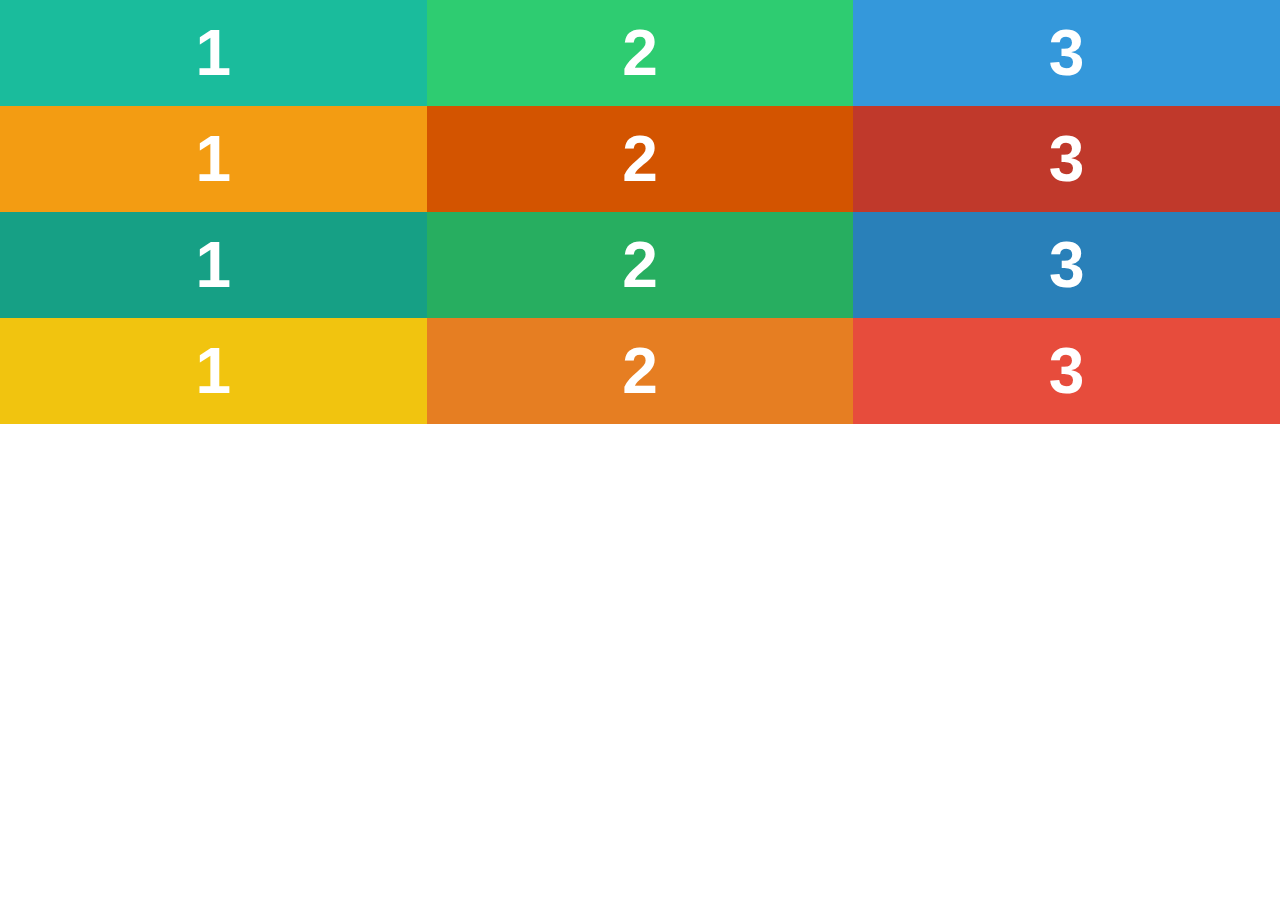
<file: PS_1/task1/warm-up.html>
<!DOCTYPE html>
<html lang="en">
<head>
  <meta charset="UTF-8">
  <meta name="viewport" content="width=device-width, initial-scale=1.0">
  <meta http-equiv="X-UA-Compatible" content="ie=edge">
  <link rel="stylesheet" href="style.css">
  <title>Warm-up</title>
  <style media="screen">
  </style>
</head>
<body>

  <section class="floats">
    <div class="column">1</div>
    <div class="column">2</div>
    <div class="column">3</div>
  </section>

  <section class="blocks">
    <div class="column">1</div><!--
  --><div class="column">2</div><!--
  --><div class="column">3</div>
  </section>

  <section class="flexbox">
    <div class="column">1</div>
    <div class="column">2</div>
    <div class="column">3</div>
  </section>

  <section class="grid">
    <div class="column">1</div>
    <div class="column">2</div>
    <div class="column">3</div>
  </section>

</body>
</html>
</file>
<file: PS_1/task2/style.css>
* {
  box-sizing: border-box;
  margin: 0;
  padding: 0;
}

body {
  margin: 0;
  min-height: 100vh;
  display: flex;
  flex-direction: column;
  font-family: 'Playfair Display', serif;
  font-size: 1em;
}

div.wrapper {
  margin: 0 auto;
  flex: 1;
  padding: 0;
  background-color: #f7d794;
  text-align: left;
}

div {
  text-align: center;
}

div.header {
  width: 100%;
  height: 5em;
  background-color: #C4E538;
  padding: 20px;
}

h2 {
  text-align: center;
  color: #EA2027;
}

div.menu  {
  float: left;
  padding-top: 1em;
  background-color: #f3a683;
  width: 15em;
  height: 20em;
  line-height: 3;
  font-family: 'Open Sans', sans-serif;
}

div.content {
  line-height: 2;
  text-align: justify;
  margin: 0.5em 0 1em 15em;
  padding: 2em;
  color: #833471;
}

#content_img1 {
  width: 15em;
  height: 10em;
  float: right;
  padding-left: 1em;
}

.footer {
  padding: 20px;
  background-color: #574b90;
  width: 100%;
  height: 5em;
}
</file>
<file: PS_1/task3/style.css>
* {
  margin: 0px;
  padding: 0px;
}

.header {
  background-color: #f7f1e3;
  display: flex;
  margin-top: 0px;
  margin-bottom: 0px;
}

.head_content > #head_brand_1, #head_brand_2 {
  font-size: 50px;
}

.head_content > #head_brand_2 {
  color: #2bcbba;
}

.head_content {
  width: calc(100%/6);
  height: 5em;
  line-height: 5em;
  text-align: center;
  font-family: sans-serif;
}

.head_link {
  text-decoration: none;
  font-size: 12pt;
  color: black;
}

.container_1 {
  background-color: #2bcbba;
  text-align: left;
  font-size: 15pt;
  display: flex;
}

.container_1_img {
  width: 50%;
  text-align: center;
  padding: 50px;
}

#img_1 {
  width:150px;
  height:250px;
}

.container_1_content {
  text-align: center;
  font-family: sans-serif;
  padding: 50px 50px 10px 10px;
  width: 50%;
}

.container_1_content_row1 {
  text-align: left;
  color: #fff;
  padding: 20px;
  font-size: 25px;
}

.container_1_content_row2{
  color: #fff;
  padding: 20px;
  font-size: 15px;
  text-align: justify;
}

.btn {
  border: 1px solid #fff;
  background-color: inherit;
  color: #fff;
  padding: 10px;
  border-radius: 3px;
  text-align: left;
}

.btn:hover {
  background: #009432;
  color: #f368e0;
}

#BuyNow {
  float: left;
  margin-left: 1.5em;
}

.container_2 {
  background-color: #f7f1e3;
  display: flex;
  padding: 50px 30px;
}

.container_2_col {
  width: calc(100%/3);
  text-align: center;
  padding: 1em;
}

.fa {
  color: #f7f1e3;
  background-color: #2bcbba;
  padding: 20px;
  border-radius: 50%;
}

.column_link {
  color: #000;
  font-size: 18pt;
  text-decoration: none;
}

.column_link:hover {
  text-decoration: underline;
  color: #f368e0;
}

.column_content {
  font-size: 12pt;
}

.footer {
  background-color: #2bcbba;
  padding-bottom: 20px;
}

.footer_head {
  font-size: 20pt;
  color: #fff;
  text-align: center;
  padding-top: 30px;
  padding-bottom: 30px;
}

#footer_form {
  text-align: center;
}

.form_input {
  display: flex;
  flex-direction: column;
}

.user_info {
  padding-top: 10px;
}

.usr_date-time,
.usr_data,
#usr_num,
#textarea {
  width: 22em;
}

#textarea {
  resize: none;
  -moz-appearance: none;
}

#search {
  width: 17em;
}
</file>
<file: PS_3/landing/style.css>
* {
  margin: 0;
  padding: 0;
}

.header {
  background-color: #f7f1e3;
  display: flex;
  margin-top: 0;
  margin-bottom: 0;
}

.head_content > #head_brand_1, #head_brand_2 {
  font-size: 3em;
}

.head_content > #head_brand_2 {
  color: #2bcbba;
}

.head_content {
  width: calc(100%/6);
  height: 5em;
  line-height: 5em;
  text-align: center;
  font-family: sans-serif;
}

.head_link {
  text-decoration: none;
  font-size: 1em;
  color: black;
}

.container_1 {
  background-color: #2bcbba;
  text-align: left;
  font-size: 1em;
  display: flex;
}

.container_1_img {
  width: 50%;
  text-align: center;
  padding: 50px;
}

#img_1 {
  width:150px;
  height:250px;
}

.container_1_content {
  text-align: center;
  font-family: sans-serif;
  padding: 50px 50px 10px 10px;
  width: 50%;
}

.container_1_content_row1 {
  text-align: left;
  color: #fff;
  padding: 20px;
  font-size: 1.5em;
}

.container_1_content_row2{
  color: #fff;
  padding: 20px;
  font-size: 15px;
  text-align: justify;
}

.btn {
  border: 1px solid #fff;
  background-color: inherit;
  color: #fff;
  padding: 10px;
  border-radius: 3px;
  text-align: left;
}

.btn:hover {
  background: #009432;
  color: #f368e0;
}

#BuyNow {
  float: left;
  margin-left: 1.5em;
}

.container_2 {
  background-color: #f7f1e3;
  display: flex;
  padding: 50px 30px;
}

.container_2_col {
  width: calc(100%/3);
  text-align: center;
  padding: 1em;
}

.fa {
  color: #f7f1e3;
  background-color: #2bcbba;
  padding: 20px;
  border-radius: 50%;
}

.column_link {
  color: #000;
  font-size: 1.5em;
  text-decoration: none;
}

.column_link:hover {
  text-decoration: underline;
  color: #f368e0;
}

.column_content {
  font-size: 1em;
}

.footer {
  background-color: #2bcbba;
  padding-bottom: 20px;
}

.footer_head {
  font-size: 2em;
  color: #fff;
  text-align: center;
  padding-top: 30px;
  padding-bottom: 30px;
}

#footer_form {
  text-align: center;
}

.form_input {
  display: flex;
  flex-direction: column;
}

.user_info {
  padding-top: 10px;
}

.usr_date-time,
.usr_data,
#usr_num,
#textarea {
  width: 22em;
}

#textarea {
  resize: none;
  -moz-appearance: none;
}

#search {
  width: 17em;
}

#Up {
  background: url("img/up.png") no-repeat top left;
  width: 60px;
  height: 60px;
  position: fixed;
  bottom: 10px;
  right: 10px;
  cursor: pointer;
  display: none;
}
</file>
<file: PS_3/Select/style.css>
body {
  display: flex;
  flex-direction: column;
}

.dropdown {
  background-color: #81ecec;
  position: absolute;
  margin-left: 5em;
  width: 25em;
  display: block;
  border: 1px solid #0652DD;
}

.select {
  font-size: 1.5em;
  font-family: monospace;
  padding-left: 0.5em;
}

p.arrow {
  position: absolute;
  right: 15px;
  top: 25px;
}

div {
  display: flex;
}

img {
  background-color: #EA2027;
  border: 1px solid #0652DD;
  border-radius: 20%;
  margin: 5%;
  width: 35px;
  height: 35px;
}

.unseen {
  display: none;
}

.selected {
  border: 1px solid #3B3B98;
  background-color: #48dbfb;
}
</file>
<file: PS_2/warm-up/task2/style.css>
.wrapper{
  margin: 0 auto;
}

.result{
  margin: 1em;
  display: inline-block;
  border: 2px solid black;
  background: lightblue;
}

.text_warning{
  font-size: 0.8em;
  font-style: italic;
  color: darkred;
}

.task_condition{
  font-size: 1em;
  color: darkblue;
}
</file>
<file: PS_2/warm-up/task4/style.css>
.wrapper{
  display: flex;
  flex-direction: column;
}

.board{
  display: inline-block;
  padding-top: 2em;
}

#btn_create {
  border-radius: 10%;
  background-color: #2f3542;
  color: #f1f2f6;
}

.whiteBlock {
  background-color:  #dfe4ea;
  width: 60px;
  height: 60px;
  border: 1px solid #000;
}

.blackBlock {
  background-color: #000;
  width: 60px;
  height: 60px;
  border: 1px solid #000;
}
</file>
<file: PS_1/task1/style.css>
body {
  margin: 0;
}

* {
  box-sizing: border-box;
}

.column {
  font-size: 4rem;
  color: white;
  font-weight: bold;
  font-family: Helvetica;
  text-align: center;
  padding: 1rem;
}

.floats .column {
  overflow: hidden;
  width:calc(100%/3);
  float: left;
}

.floats>.column {
  background-color: #1abc9c;
}

.floats>.column:first-child+div {
  background-color: #2ecc71;
}

.floats .column:last-child {
  background-color: #3498db;
}

.blocks .column {
  display: inline-block;
  width:calc(100%/3);
}

.blocks>.column {
  background-color: #f39c12;
}

.blocks>.column:first-child+div {
  background-color: #d35400;
}

.blocks .column:last-child {
  background-color: #c0392b;
}

.flexbox {
  display: flex;
  justify-content: space-between;
}

.flexbox>.column {
  background-color: #16a085;
  flex-grow: 1;
}

.flexbox>.column:first-child+div {
  background-color: #27ae60;
  flex-grow: 1;
}

.flexbox .column:last-child {
  background-color: #2980b9;
  flex-grow: 1;
}

.grid {
  display: grid;
  grid-template-columns: repeat(3, auto);
}

.grid>.column {
  background-color: #f1c40f;
}

.grid>.column:first-child+div {
  background-color: #e67e22;
}

.grid .column:last-child {
  background-color: #e74c3c;
}
</file>
